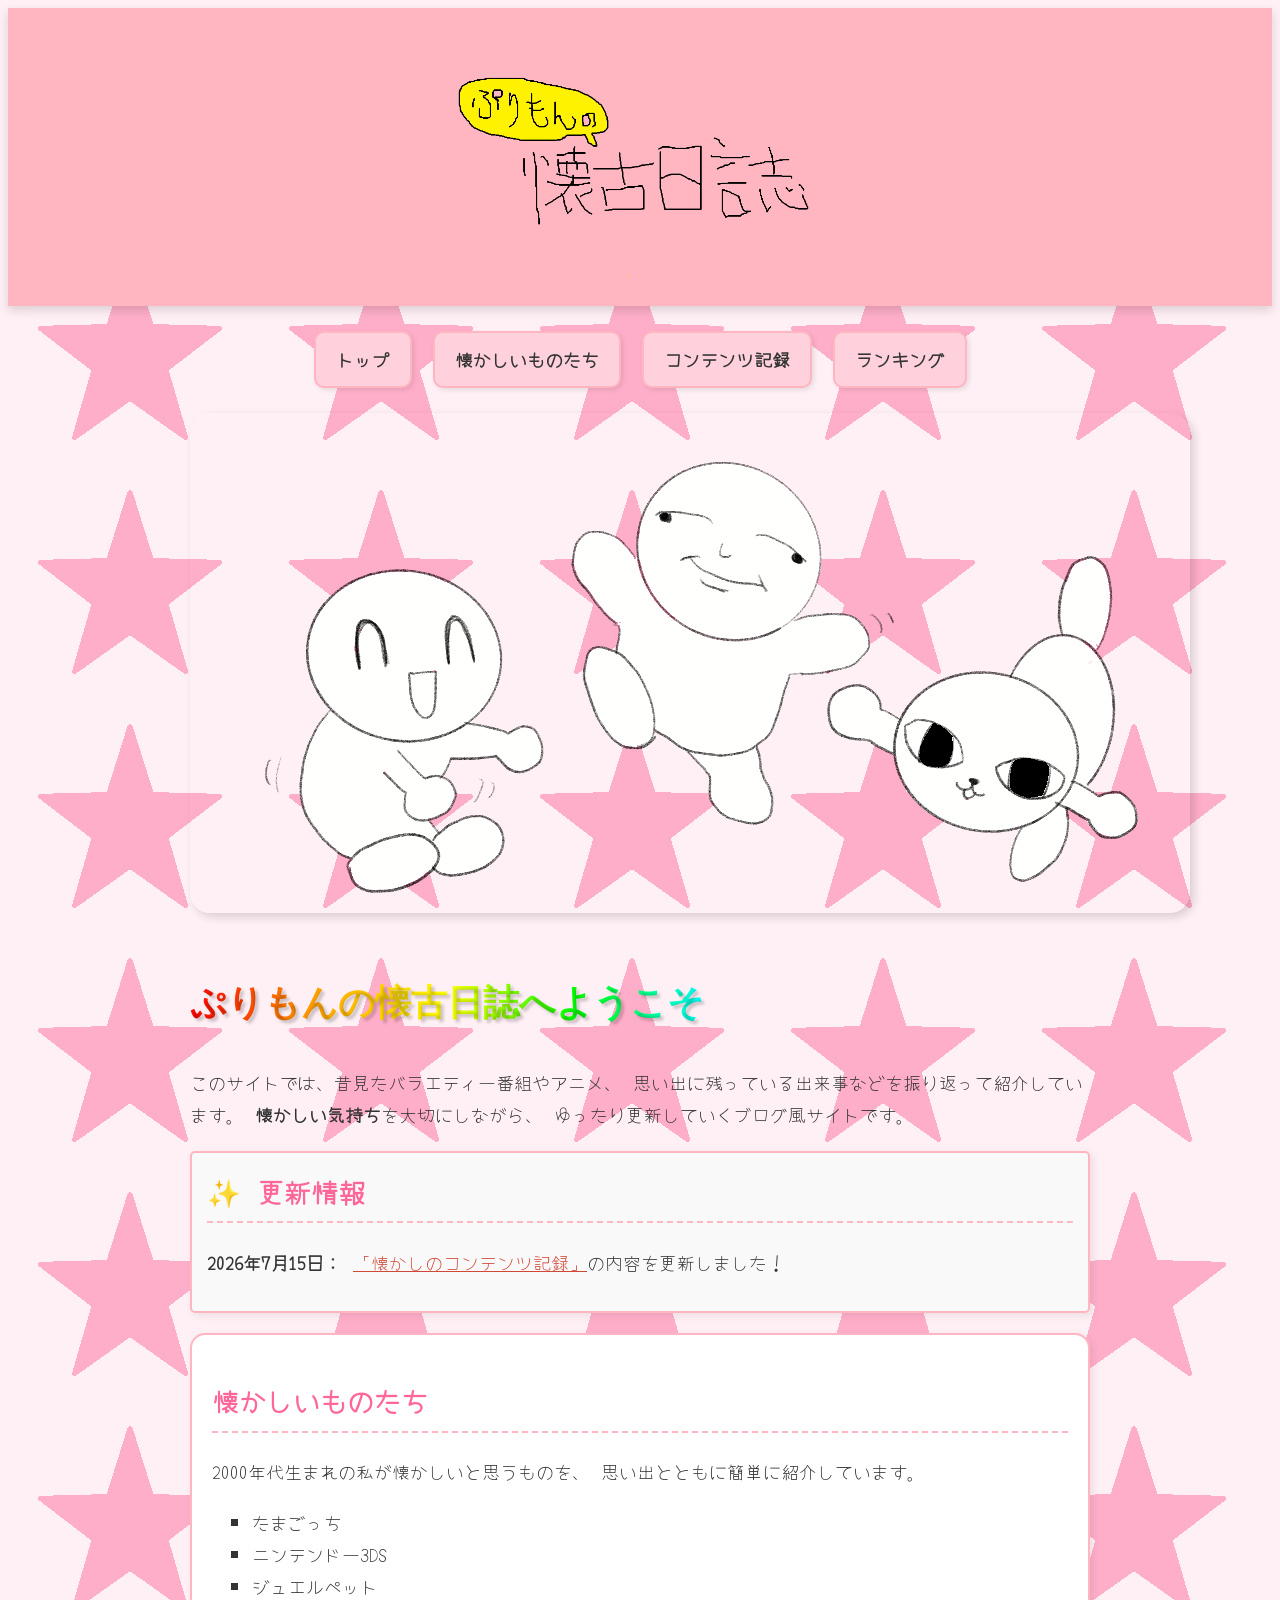
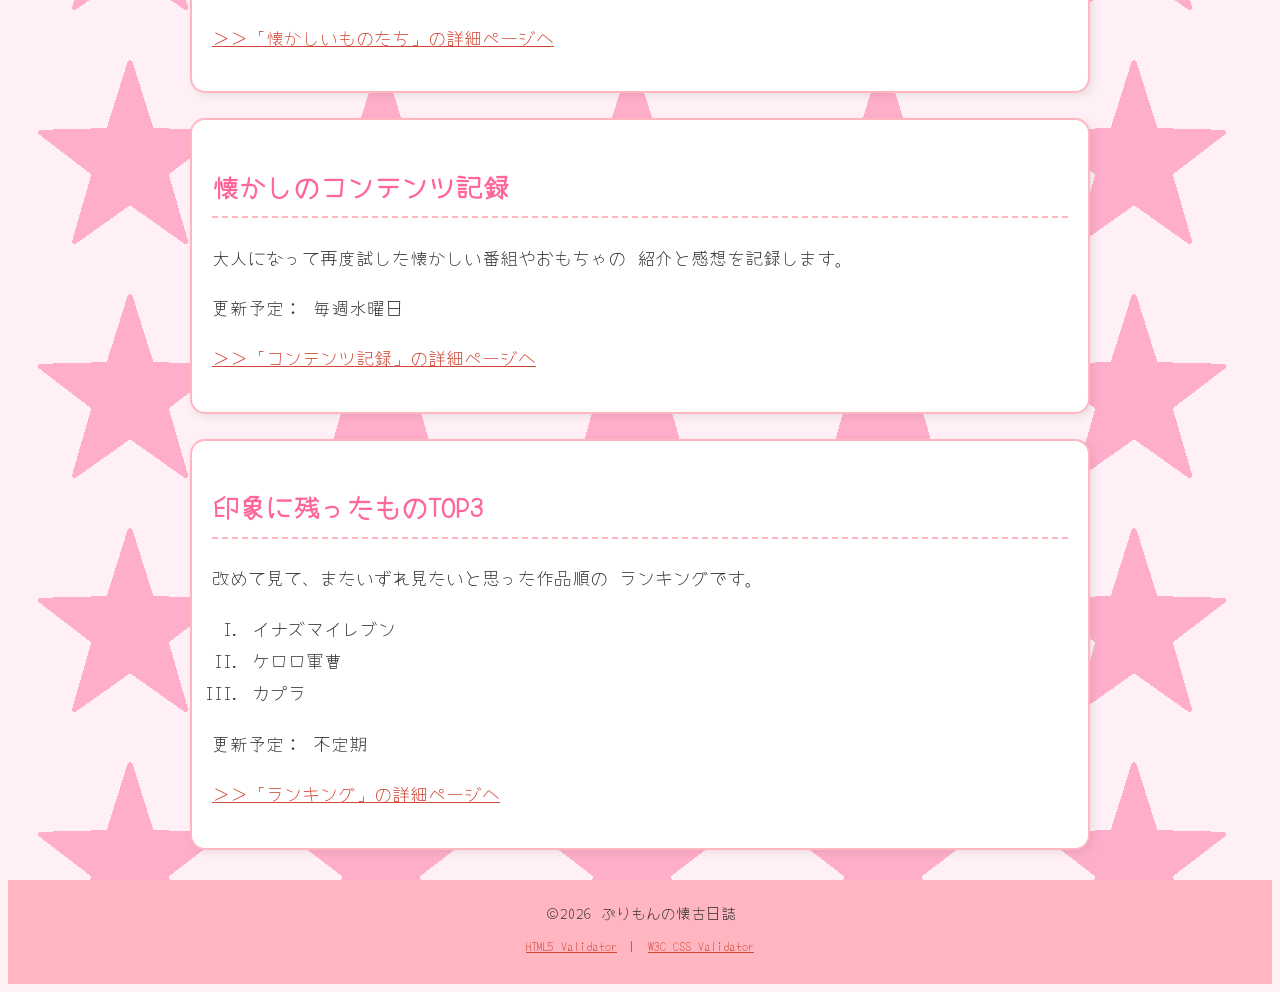
<file: index.html>
<!DOCTYPE html>
<html lang="ja">
<head>
    <meta charset="UTF-8">
    <title>トップページ：ぷりもんの懐古日誌</title>

    <!-- Google Fonts -->
    <link rel="preconnect" href="https://fonts.googleapis.com">
    <link rel="preconnect" href="https://fonts.gstatic.com" crossorigin="anonymous">
    <link href="https://fonts.googleapis.com/css2?family=Yomogi" rel="stylesheet">

    <link rel="stylesheet" href="css/mystyle.css">
</head>

<body>

<header>
    <!-- ロゴ画像に pagetop を設定 -->
    <a href="index.html" id="pagetop">
        <img src="image/kaikonishi.png"
             width="500"
             height="250"
             alt="ぷりもんの懐古日誌ロゴ">
    </a>
</header>

<!-- 共通ナビゲーションメニュー -->
<nav class="main-nav">
    <a href="index.html">トップ</a>
    <a href="nostalgia.html">懐かしいものたち</a>
    <a href="records.html">コンテンツ記録</a>
    <a href="ranking.html">ランキング</a>
</nav>

<main>

    <article>

        <img src="image/main.PNG"
             width="1000"
             height="500"
             alt="メイン画像"
             class="mainimage">

        <div class="clear-fix"></div>

        <h1>ぷりもんの懐古日誌へようこそ</h1>

        <p>
            このサイトでは、昔見たバラエティー番組やアニメ、
            思い出に残っている出来事などを振り返って紹介しています。
            <strong>懐かしい気持ち</strong>を大切にしながら、
            ゆったり更新していくブログ風サイトです。
        </p>

        <section id="update-info" style="background-color: #f9f9f9; padding: 15px; border-radius: 5px; margin: 20px 0;">
            <h2 style="margin-top: 0;">✨ 更新情報</h2>
            <p>
                <strong>2026年7月15日</strong>：
                <a href="records.html">「懐かしのコンテンツ記録」</a>の内容を更新しました！
            </p>
        </section>

        <section id="memory">
            <h2>懐かしいものたち</h2>
            <p>
                2000年代生まれの私が懐かしいと思うものを、
                思い出とともに簡単に紹介しています。
            </p>
            <ul class="memorylist">
                <li>たまごっち</li>
                <li>ニンテンドー3DS</li>
                <li>ジュエルペット</li>
            </ul>
            <p><a href="nostalgia.html">＞＞「懐かしいものたち」の詳細ページへ</a></p>
        </section>

        <section id="record">
            <h2>懐かしのコンテンツ記録</h2>
            <p>
                大人になって再度試した懐かしい番組やおもちゃの
                紹介と感想を記録します。
            </p>
            <p>
                更新予定：
                <time datetime="2026-06-10">毎週水曜日</time>
            </p>
            <p><a href="records.html">＞＞「コンテンツ記録」の詳細ページへ</a></p>
        </section>

        <section id="ranking">
            <h2>印象に残ったものTOP3</h2>
            <p>
                改めて見て、またいずれ見たいと思った作品順の
                ランキングです。
            </p>
            <ol class="ranking">
                <li>イナズマイレブン</li>
                <li>ケロロ軍曹</li>
                <li>カプラ</li>
            </ol>
            <p>
                更新予定：
                <time datetime="2026-07-01">不定期</time>
            </p>
            <p><a href="ranking.html">＞＞「ランキング」の詳細ページへ</a></p>
        </section>

    </article>

</main>

<footer>
    <small>&copy;2026 ぷりもんの懐古日誌</small>
    <!-- バリデータリンクの表示 (p.142) -->
    <p class="validator">
        <a href="https://validator.w3.org/check?uri=referer" target="_blank">HTML5 Validator</a> | 
        <a href="https://jigsaw.w3.org/css-validator/check/referer" target="_blank">W3C CSS Validator</a>
    </p>
</footer>

</body>
</html>
</file>
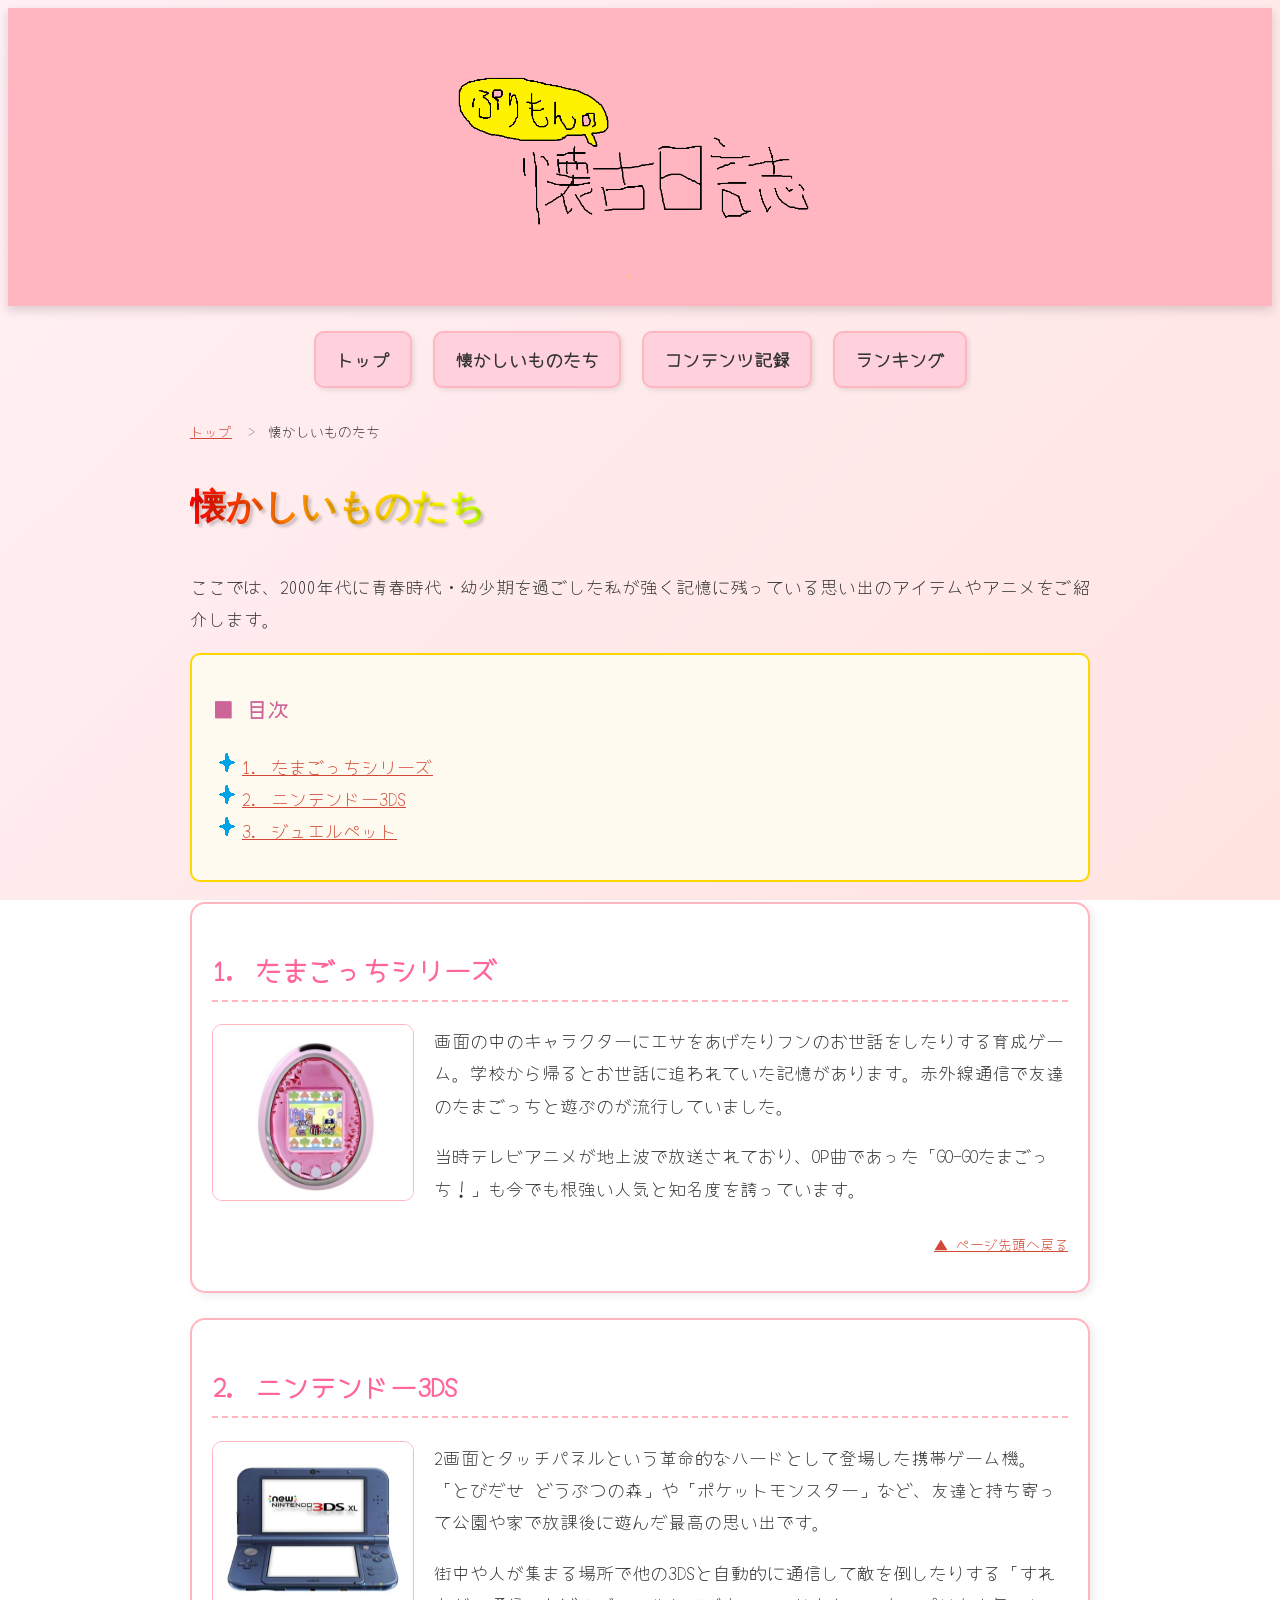
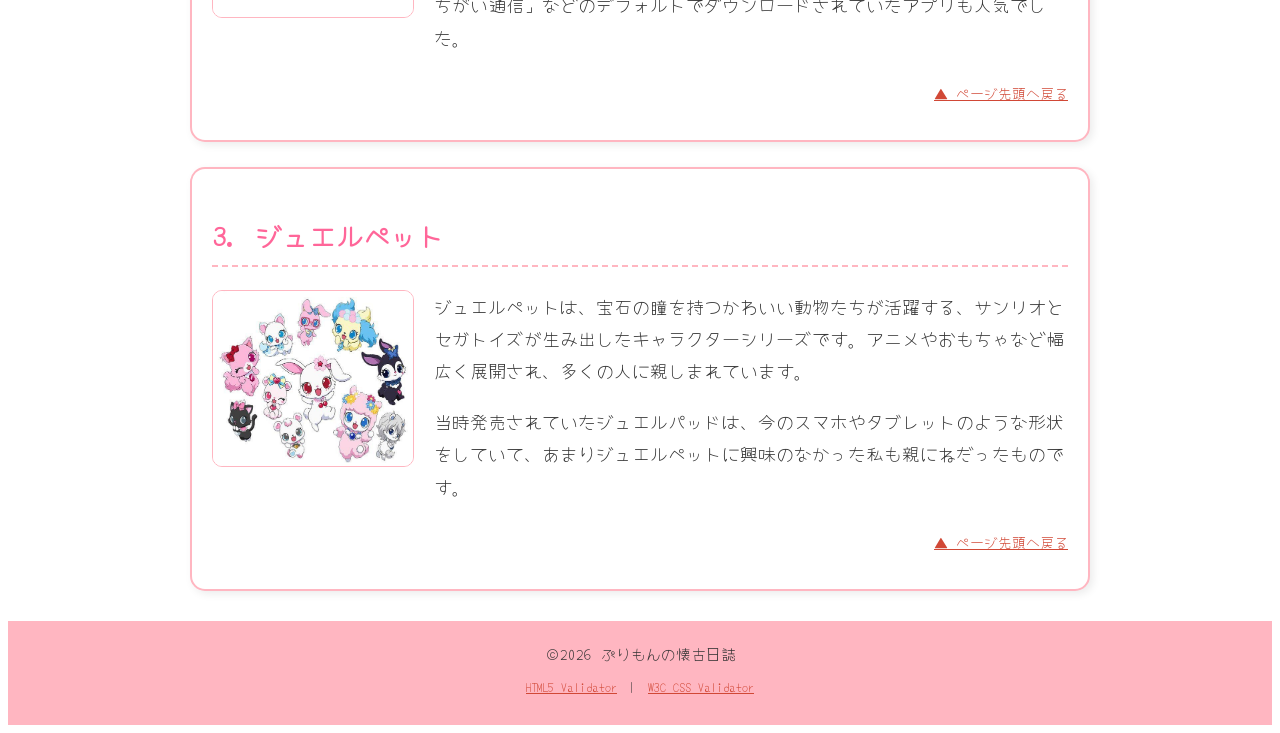
<file: nostalgia.html>
<!DOCTYPE html>
<html lang="ja">
<head>
    <meta charset="UTF-8">
    <title>懐かしいものたち：ぷりもんの懐古日誌</title>

    <link rel="preconnect" href="https://fonts.googleapis.com">
    <link rel="preconnect" href="https://fonts.gstatic.com" crossorigin="anonymous">
    <link href="https://fonts.googleapis.com/css2?family=Yomogi" rel="stylesheet">

    <link rel="stylesheet" href="css/mystyle.css">
</head>

<body class="sub-page">

<header>
    <!-- ロゴ画像にラベル pagetop を設定 -->
    <a href="index.html" id="pagetop">
        <img src="image/kaikonishi.png"
             width="500"
             height="250"
             alt="ぷりもんの懐古日誌ロゴ">
    </a>
</header>

<!-- 共通ナビゲーション -->
<nav class="main-nav">
    <a href="index.html">トップ</a>
    <a href="nostalgia.html">懐かしいものたち</a>
    <a href="records.html">コンテンツ記録</a>
    <a href="ranking.html">ランキング</a>
</nav>

<!-- パンくずリスト -->
<ul class="breadcrumb">
    <li><a href="index.html">トップ</a></li>
    <li>懐かしいものたち</li>
</ul>

<main>
    <article>
        <h1>懐かしいものたち</h1>
        <p>ここでは、2000年代に青春時代・幼少期を過ごした私が強く記憶に残っている思い出のアイテムやアニメをご紹介します。</p>

        <!-- 目次セクション -->
        <div class="toc-box">
            <h3>■ 目次</h3>
            <ul class="sub-list">
                <li><a href="#item1">1. たまごっちシリーズ</a></li>
                <li><a href="#item2">2. ニンテンドー3DS</a></li>
                <li><a href="#item3">3. ジュエルペット</a></li>
            </ul>
        </div>

        <!-- セクション 1 -->
        <section id="item1">
            <h2>1. たまごっちシリーズ</h2>
            <img src="image/tama.jpg" width="200" height="175" alt="たまごっち" class="float-img">
            <p>
                画面の中のキャラクターにエサをあげたりフンのお世話をしたりする育成ゲーム。学校から帰るとお世話に追われていた記憶があります。赤外線通信で友達のたまごっちと遊ぶのが流行していました。
            </p>
            <p>
                当時テレビアニメが地上波で放送されており、OP曲であった「GO-GOたまごっち！」も今でも根強い人気と知名度を誇っています。
            </p>
            <div class="clear-fix"></div>
            <p class="back-to-top"><a href="#pagetop">▲ ページ先頭へ戻る</a></p>
        </section>

        <!-- セクション 2 -->
        <section id="item2">
            <h2>2. ニンテンドー3DS</h2>
            <img src="image/3ds.jpg" width="200" height="175" alt="ニンテンドーDS" class="float-img">
            <p>
                2画面とタッチパネルという革命的なハードとして登場した携帯ゲーム機。「とびだせ どうぶつの森」や「ポケットモンスター」など、友達と持ち寄って公園や家で放課後に遊んだ最高の思い出です。
            </p>
            <p>
                街中や人が集まる場所で他の3DSと自動的に通信して敵を倒したりする「すれちがい通信」などのデフォルトでダウンロードされていたアプリも人気でした。
            </p>
            <div class="clear-fix"></div>
            <p class="back-to-top"><a href="#pagetop">▲ ページ先頭へ戻る</a></p>
        </section>

        <!-- セクション 3 -->
        <section id="item3">
            <h2>3. ジュエルペット</h2>
            <img src="image/pet.jpg" width="200" height="175" alt="ジュエルペット" class="float-img">
            <p>
                ジュエルペットは、宝石の瞳を持つかわいい動物たちが活躍する、サンリオとセガトイズが生み出したキャラクターシリーズです。アニメやおもちゃなど幅広く展開され、多くの人に親しまれています。
            </p>
            <p>
                当時発売されていたジュエルパッドは、今のスマホやタブレットのような形状をしていて、あまりジュエルペットに興味のなかった私も親にねだったものです。
            </p>
            <div class="clear-fix"></div>
            <p class="back-to-top"><a href="#pagetop">▲ ページ先頭へ戻る</a></p>
        </section>

    </article>
</main>

<footer>
    <small>&copy;2026 ぷりもんの懐古日誌</small>
    <p class="validator">
        <a href="https://validator.w3.org/check?uri=referer" target="_blank">HTML5 Validator</a> | 
        <a href="https://jigsaw.w3.org/css-validator/check/referer" target="_blank">W3C CSS Validator</a>
    </p>
</footer>

</body>
</html>
</file>
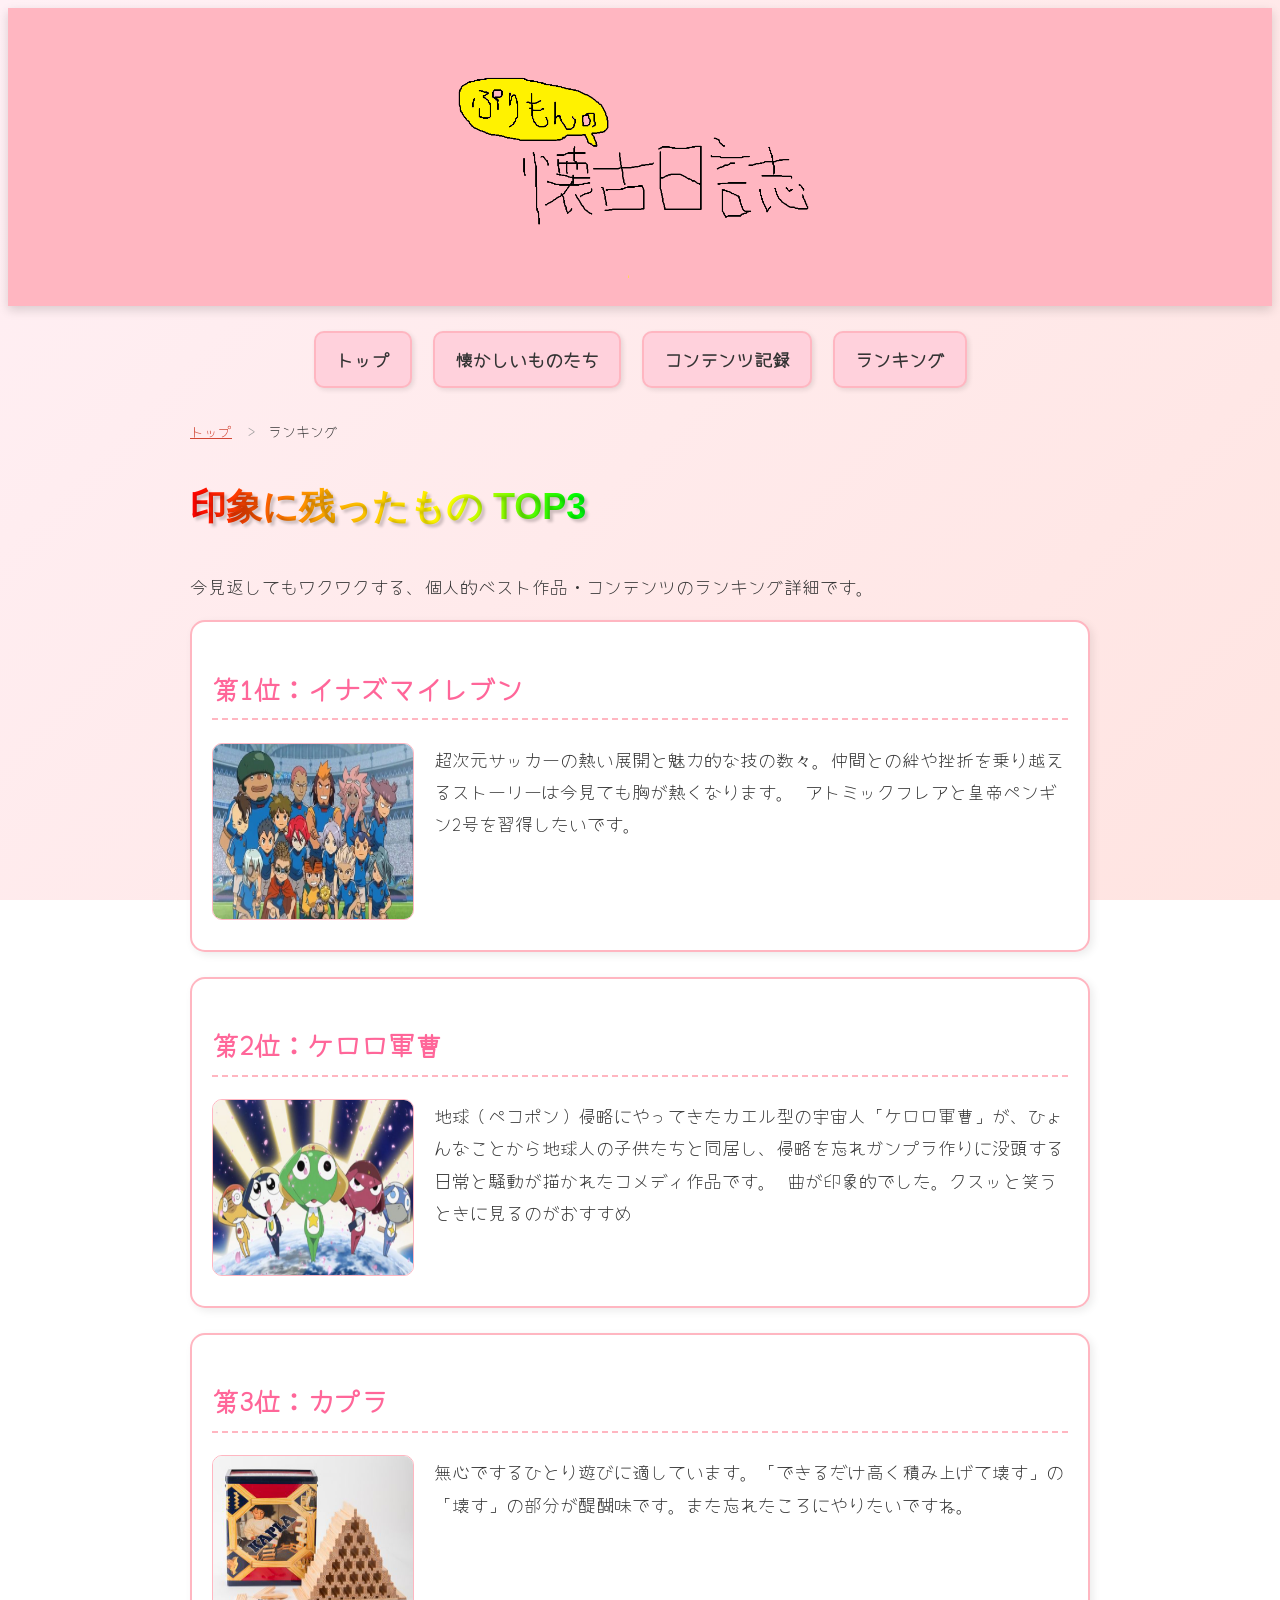
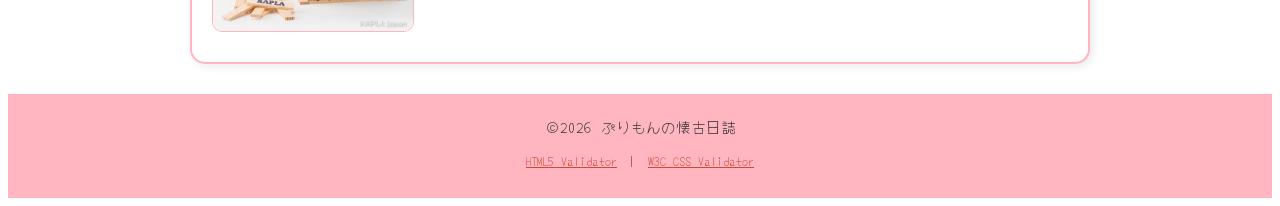
<file: ranking.html>
<!DOCTYPE html>
<html lang="ja">
<head>
    <meta charset="UTF-8">
    <title>ランキング：ぷりもんの懐古日誌</title>

    <link rel="preconnect" href="https://fonts.googleapis.com">
    <link rel="preconnect" href="https://fonts.gstatic.com" crossorigin="anonymous">
    <link href="https://fonts.googleapis.com/css2?family=Yomogi" rel="stylesheet">

    <link rel="stylesheet" href="css/mystyle.css">
</head>

<body class="sub-page">

<header>
    <a href="index.html" id="pagetop">
        <img src="image/kaikonishi.png"
             width="500"
             height="250"
             alt="ぷりもんの懐古日誌ロゴ">
    </a>
</header>

<!-- 共通ナビゲーション -->
<nav class="main-nav">
    <a href="index.html">トップ</a>
    <a href="nostalgia.html">懐かしいものたち</a>
    <a href="records.html">コンテンツ記録</a>
    <a href="ranking.html">ランキング</a>
</nav>

<!-- パンくずリスト -->
<ul class="breadcrumb">
    <li><a href="index.html">トップ</a></li>
    <li>ランキング</li>
</ul>

<main>
    <article>
        <h1>印象に残ったもの TOP3</h1>
        <p>今見返してもワクワクする、個人的ベスト作品・コンテンツのランキング詳細です。</p>

        <section>
            <h2>第1位：イナズマイレブン</h2>
            <img src="image/inzm.jpg" width="200" height="175" alt="1位" class="float-img">
            <p>
                超次元サッカーの熱い展開と魅力的な技の数々。仲間との絆や挫折を乗り越えるストーリーは今見ても胸が熱くなります。
                アトミックフレアと皇帝ペンギン2号を習得したいです。
            </p>
            <div class="clear-fix"></div>
        </section>

        <section>
            <h2>第2位：ケロロ軍曹</h2>
            <img src="image/keroro.jpg" width="200" height="175" alt="2位" class="float-img">
            <p>
                地球（ペコポン）侵略にやってきたカエル型の宇宙人「ケロロ軍曹」が、ひょんなことから地球人の子供たちと同居し、侵略を忘れガンプラ作りに没頭する日常と騒動が描かれたコメディ作品です。
                曲が印象的でした。クスッと笑うときに見るのがおすすめ
            </p>
            <div class="clear-fix"></div>
        </section>

        <section>
            <h2>第3位：カプラ</h2>
            <img src="image/kpl.jpg" width="200" height="175" alt="3位" class="float-img">
            <p>
                無心でするひとり遊びに適しています。「できるだけ高く積み上げて壊す」の「壊す」の部分が醍醐味です。また忘れたころにやりたいですね。
            </p>
            <div class="clear-fix"></div>
        </section>
    </article>
</main>

<footer>
    <small>&copy;2026 ぷりもんの懐古日誌</small>
    <p class="validator">
        <a href="https://validator.w3.org/check?uri=referer" target="_blank">HTML5 Validator</a> | 
        <a href="https://jigsaw.w3.org/css-validator/check/referer" target="_blank">W3C CSS Validator</a>
    </p>
</footer>

</body>
</html>
</file>
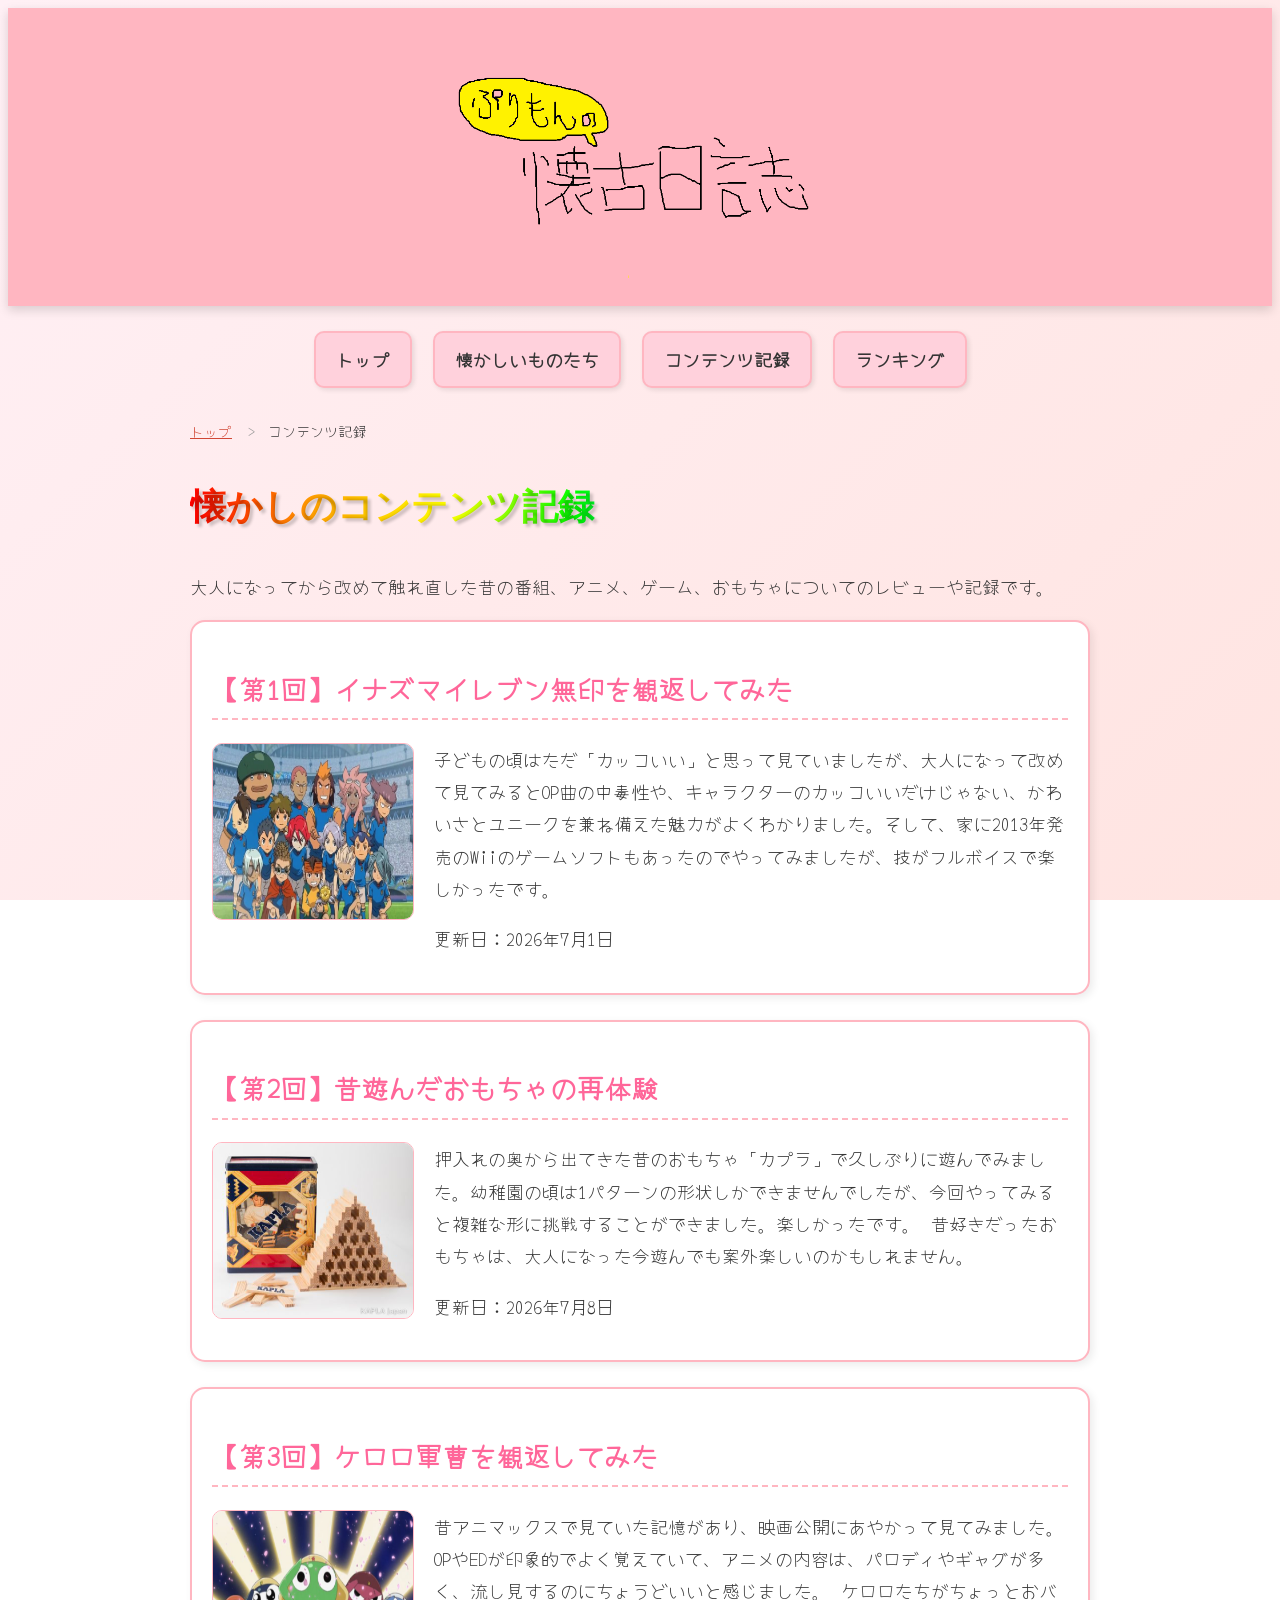
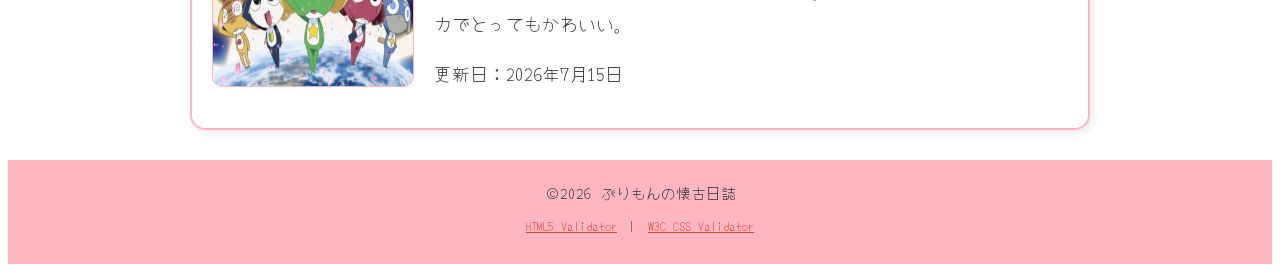
<file: records.html>
<!DOCTYPE html>
<html lang="ja">
<head>
    <meta charset="UTF-8">
    <title>コンテンツ記録：ぷりもんの懐古日誌</title>

    <link rel="preconnect" href="https://fonts.googleapis.com">
    <link rel="preconnect" href="https://fonts.gstatic.com" crossorigin="anonymous">
    <link href="https://fonts.googleapis.com/css2?family=Yomogi" rel="stylesheet">

    <link rel="stylesheet" href="css/mystyle.css">
</head>

<body class="sub-page">

<header>
    <a href="index.html" id="pagetop">
        <img src="image/kaikonishi.png"
             width="500"
             height="250"
             alt="ぷりもんの懐古日誌ロゴ">
    </a>
</header>

<!-- 共通ナビゲーション -->
<nav class="main-nav">
    <a href="index.html">トップ</a>
    <a href="nostalgia.html">懐かしいものたち</a>
    <a href="records.html">コンテンツ記録</a>
    <a href="ranking.html">ランキング</a>
</nav>

<!-- パンくずリスト -->
<ul class="breadcrumb">
    <li><a href="index.html">トップ</a></li>
    <li>コンテンツ記録</li>
</ul>

<main>
    <article>
        <h1>懐かしのコンテンツ記録</h1>
        <p>大人になってから改めて触れ直した昔の番組、アニメ、ゲーム、おもちゃについてのレビューや記録です。</p>

        <section>
            <h2>【第1回】イナズマイレブン無印を観返してみた</h2>
            <img src="image/inzm.jpg" width="200" height="175" alt="アニメ記録" class="float-img">
            <p>
                子どもの頃はただ「カッコいい」と思って見ていましたが、大人になって改めて見てみるとOP曲の中毒性や、キャラクターのカッコいいだけじゃない、かわいさとユニークを兼ね備えた魅力がよくわかりました。そして、家に2013年発売のWiiのゲームソフトもあったのでやってみましたが、技がフルボイスで楽しかったです。
            </p>
            <p>
                更新日：<time datetime="2026-07-01">2026年7月1日</time>
            </p>
            <div class="clear-fix"></div>
        </section>

        <section>
            <h2>【第2回】昔遊んだおもちゃの再体験</h2>
            <img src="image/kpl.jpg" width="200" height="175" alt="おもちゃ記録" class="float-img">
            <p>
                押入れの奥から出てきた昔のおもちゃ「カプラ」で久しぶりに遊んでみました。幼稚園の頃は1パターンの形状しかできませんでしたが、今回やってみると複雑な形に挑戦することができました。楽しかったです。
                昔好きだったおもちゃは、大人になった今遊んでも案外楽しいのかもしれません。
            </p>
            <p>
                更新日：<time datetime="2026-07-08">2026年7月8日</time>
            </p>
            <div class="clear-fix"></div>
        </section>
        <section>
            <h2>【第3回】ケロロ軍曹を観返してみた</h2>
            <img src="image/keroro.jpg" width="200" height="175" alt="おもちゃ記録" class="float-img">
            <p>
                昔アニマックスで見ていた記憶があり、映画公開にあやかって見てみました。OPやEDが印象的でよく覚えていて、アニメの内容は、パロディやギャグが多く、流し見するのにちょうどいいと感じました。
                ケロロたちがちょっとおバカでとってもかわいい。
            </p>
            <p>
                更新日：<time datetime="2026-07-15">2026年7月15日</time>
            </p>
            <div class="clear-fix"></div>
        </section>
    </article>
</main>

<footer>
    <small>&copy;2026 ぷりもんの懐古日誌</small>
    <p class="validator">
        <a href="https://validator.w3.org/check?uri=referer" target="_blank">HTML5 Validator</a> | 
        <a href="https://jigsaw.w3.org/css-validator/check/referer" target="_blank">W3C CSS Validator</a>
    </p>
</footer>

</body>
</html>
</file>
<file: css/mystyle.css>
@charset "utf-8";

/* ========================================
   1. 基本スタイル設定
   ======================================== */
body {
    background-color: #fff0f5;
    background-image: url(../image/star.png);
    background-repeat: repeat;
    background-position: top left;
    background-attachment: scroll;
    color: #333333;
    font-family: "Yomogi", cursive, sans-serif;
    font-size: 18px;
    text-align: center;
    line-height: 1.8;
}

/* サブページ用の少し異なる背景デザイン */
body.sub-page {
    background: linear-gradient(135deg, #fff0f5 0%, #ffe4e1 100%);
    background-attachment: fixed;
}

header {
    background-color: #ffb6c1;
    padding: 20px;
    margin-bottom: 20px;
    position: relative;
    /* box-shadow プロパティの使用 */
    box-shadow: 0 4px 10px rgba(0, 0, 0, 0.15);
}

h1 {
    font-size: 36px;
    font-family: sans-serif;
    background: linear-gradient(
        to right,
        red,
        orange,
        yellow,
        lime,
        cyan,
        blue,
        violet,
        magenta
    );
    -webkit-background-clip: text;
    background-clip: text;
    -webkit-text-fill-color: transparent;
    color: transparent;
    text-shadow: 3px 3px 3px rgba(0,0,0,0.2);
}

/* ========================================
   2. 共通ナビゲーション
   ======================================== */
nav.main-nav {
    margin-bottom: 20px;
}

nav.main-nav a {
    display: inline-block;
    background-color: #ffd1dc;
    padding: 10px 20px;
    margin: 5px;
    border: 2px solid #ffb6c1;
    border-radius: 10px;
    font-weight: bold;
    box-shadow: 2px 2px 5px rgba(0,0,0,0.1);
}

/* ========================================
   3. リンク擬似クラス & text-decoration
   ======================================== */
a:link {
    color: #d14836;
    text-decoration: underline;
}

a:visited {
    color: #8b008b;
    text-decoration: underline;
}

a:hover {
    color: #ff007f;
    text-decoration: none;
}

a:active {
    color: #ff4500;
    text-decoration: underline overline;
}

/* ナビゲーションメニューのリンク装飾調整 */
nav.main-nav a:link,
nav.main-nav a:visited {
    color: #333333;
    text-decoration: none;
}
nav.main-nav a:hover {
    background-color: #ffb6c1;
    color: #ffffff;
    text-decoration: none;
}
nav.main-nav a:active {
    background-color: #ff69b4;
    color: #ffffff;
}

/* ========================================
   4. パンくずリスト
   ======================================== */
.breadcrumb {
    margin: 10px auto 20px auto;
    padding: 0;
    list-style: none;
    text-align: left;
    max-width: 900px;
}

.breadcrumb li {
    display: inline; /* 必須要件: display: inline; */
    font-size: 14px;
}

.breadcrumb li+li:before {
    content: " > ";
    padding: 0 5px;
    color: #999999;
}

/* ========================================
   5. メイン・記事レイアウト
   ======================================== */
article {
    width: 900px;
    max-width: 900px;
    margin: 0 auto 20px auto;
    text-align: left;
}

section {
    background-color: white;
    border: 2px solid #ffb6c1;
    border-radius: 15px;
    padding: 20px;
    margin-bottom: 25px;
    /* box-shadow プロパティの使用 */
    box-shadow: 3px 3px 8px rgba(0, 0, 0, 0.08);
}

h2 {
    color: #ff6699;
    border-bottom: 2px dashed #ffb6c1;
    padding-bottom: 5px;
}

h3 {
    color: #cc6699;
}

/* 画像と要素の設定 */
.mainimage {
    margin-bottom: 20px;
    border-radius: 20px;
    box-shadow: 4px 4px 10px rgba(0, 0, 0, 0.15);
}

/* 回り込み（float）と解除（clear） */
.float-img {
    float: left;
    margin: 0 20px 10px 0;
    border-radius: 10px;
    border: 1px solid #ffb6c1;
}

.clear-fix {
    clear: both;
}

/* リストのスタイル指定 */
.memorylist {
    list-style-type: square;
}

/* list-style-image プロパティの使用 */
.sub-list {
    list-style-image: url('../image/hoshi.png'); /* 画像が無い場合は代用されるかアイコン化 */
    padding-left: 30px;
}

.ranking {
    list-style-type: upper-roman;
}

/* 目次スタイル */
.toc-box {
    background-color: #fffaf0;
    border: 2px solid #ffd700;
    border-radius: 10px;
    padding: 15px 20px;
    margin-bottom: 20px;
}

.back-to-top {
    text-align: right;
    font-size: 14px;
    margin-top: 10px;
}

/* ========================================
   6. フッター & バリデータ
   ======================================== */
footer {
    background-color: #ffb6c1;
    padding: 15px;
    margin-top: 30px;
}

footer p.validator {
    font-size: 12px;
    margin-top: 8px;
}

footer p.validator a {
    margin: 0 5px;
}

/* 応答性（レスポンシブ） */
@media screen and (max-width:768px){
    article {
        width: 95%;
    }
    .float-img {
        float: none;
        display: block;
        margin: 0 auto 10px auto;
    }
}
</file>
